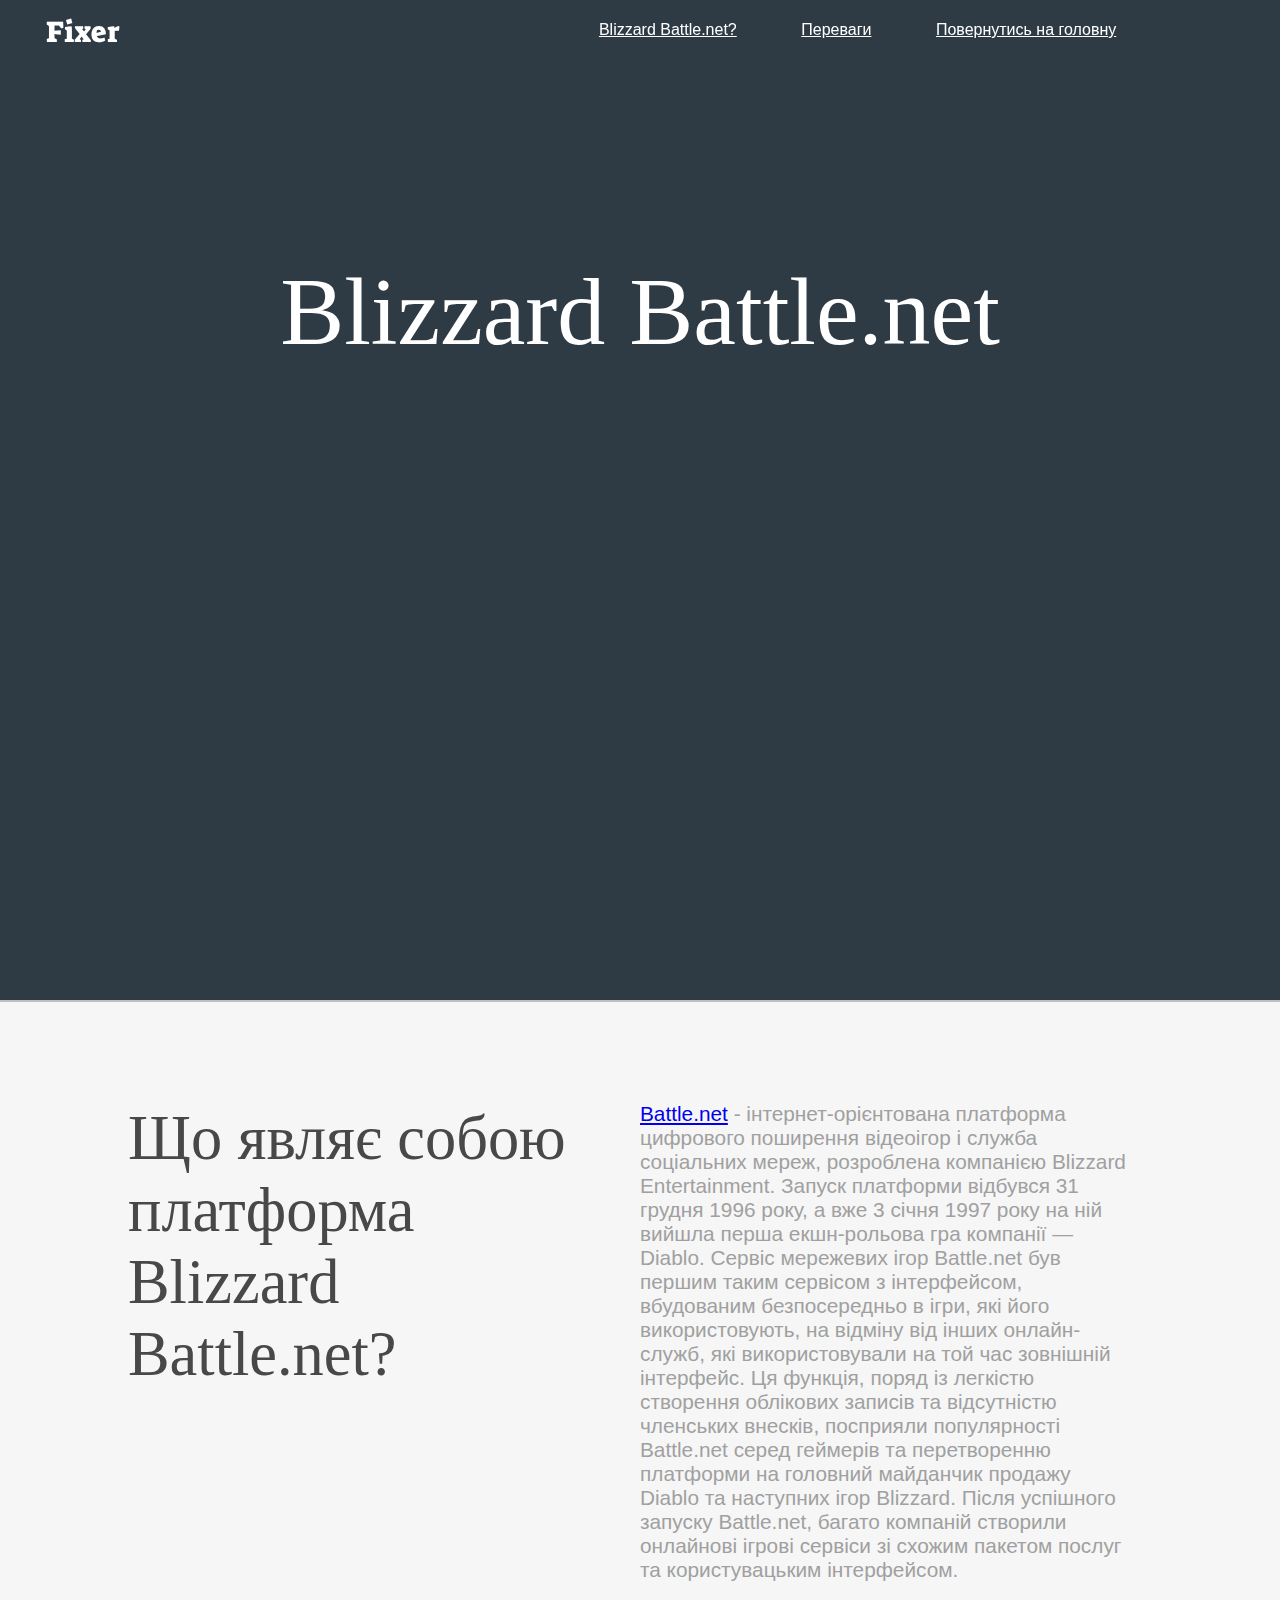
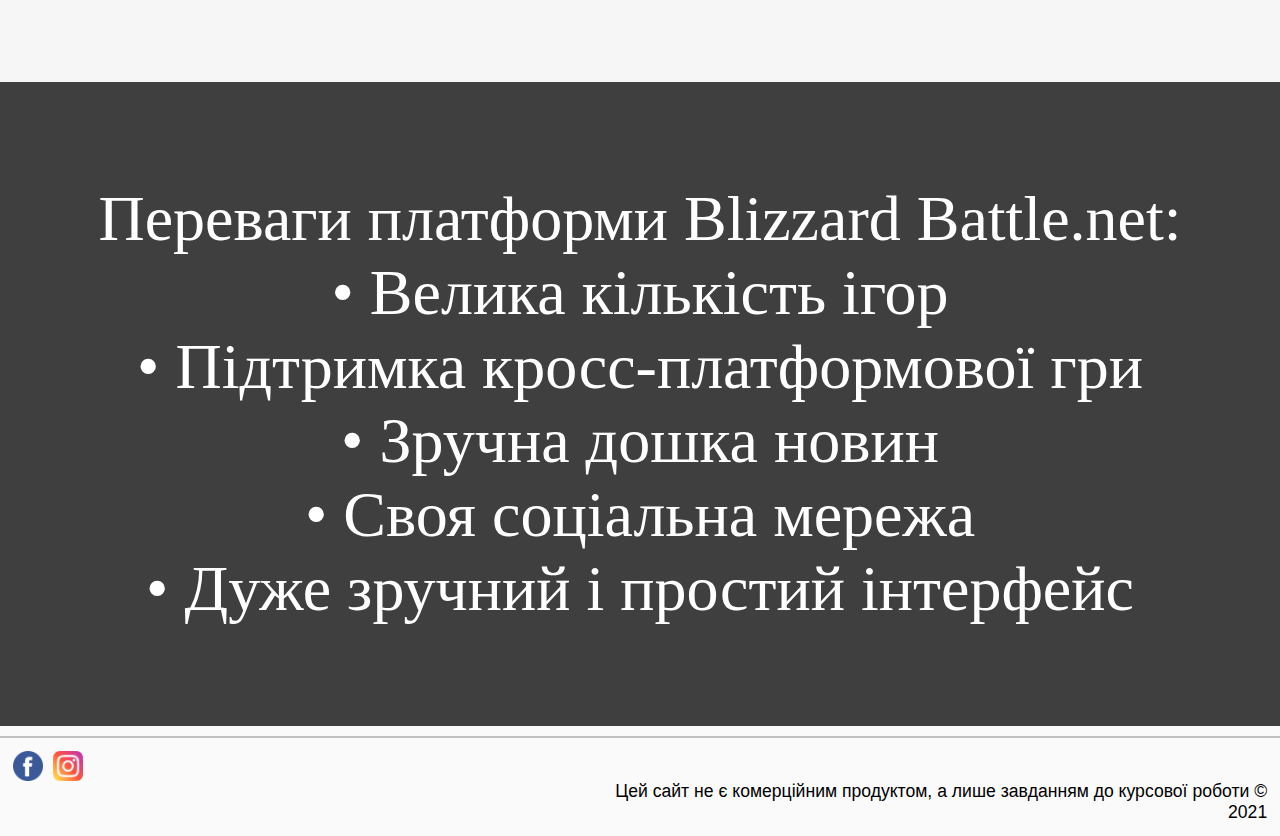
<file: Fixer/platform_battle.net.html>
<!DOCTYPE html>
<html lang="en">
<head>
  <meta charset="UTF-8">
  <meta name="viewport" content="width=device-width, initial-scale=1.0">
  <meta http-equiv="X-UA-Compatible" content="ie=edge">
  <title>Fixer</title>
  <link rel="stylesheet" href="MainCSS.css">
</head>
<body>
  <header>
    <div id="logo" onclick="slowScroll('#top')">
      <span>Fixer</span>
    </div>
    <div id="about">
      <a href="#" title="Можливості" onclick="slowScroll('#main')">Blizzard Battle.net?</a>
      <a href="#" onclick="slowScroll('#overview')" title="Переваги">Переваги</a>
      <a href="index.html" title="Контакти">Повернутись на головну</a>
    </div>
  </header>

  <div id="top">
    <h1>Blizzard Battle.net</h1>
  </div>

  <div id="main">
    <div class="intro">
      <h2>Що являє собою платформа Blizzard Battle.net?</h2>
      <span></span>
    </div>
    <div class="text">
      <span><a href="https://www.blizzard.com/ru-ru/" target="_blank">Battle.net</a> -  інтернет-орієнтована платформа цифрового поширення відеоігор і служба соціальних мереж, розроблена компанією Blizzard Entertainment. Запуск платформи відбувся 31 грудня 1996 року, а вже 3 січня 1997 року на ній вийшла перша екшн-рольова гра компанії — Diablo. Сервіс мережевих ігор Battle.net був першим таким сервісом з інтерфейсом, вбудованим безпосередньо в ігри, які його використовують, на відміну від інших онлайн-служб, які використовували на той час зовнішній інтерфейс. Ця функція, поряд із легкістю створення облікових записів та відсутністю членських внесків, посприяли популярності Battle.net серед геймерів та перетворенню платформи на головний майданчик продажу Diablo та наступних ігор Blizzard. Після успішного запуску Battle.net, багато компаній створили онлайнові ігрові сервіси зі схожим пакетом послуг та користувацьким інтерфейсом.</span>
    </div>
  </div>

  <div id="overview">
    <h2>Переваги платформи Blizzard Battle.net:</h2>
    <h2>• Велика кількість ігор</h2>
    <h2>• Підтримка кросс-платформової гри</h2>
    <h2>• Зручна дошка новин</h2>
    <h2>• Своя соціальна мережа</h2>
    <h2>• Дуже зручний і простий інтерфейс</h2>
  </div>

  <footer> 
    <div id="social"> 
    <a href="https://www.facebook.com/profile.php?id=100029136972233" title="Мій фейзбук" target="_blank">
       <img src="images for footer/facebook.png" alt="Facebook" title="Facebook"></a>
    <a href="https://www.instagram.com/ogonovskiy_nazar/" title="Мій інстаграм" target="_blank">
       <img src="images for footer/instagram.png" alt="instagram" title="instagram"></a> 
    </div>
    <div id="rights">
    Цей сайт не є комерційним продуктом, а лише завданням до курсової роботи &copy; 2021
    </div>
  </footer>

  <script src="https://ajax.googleapis.com/ajax/libs/jquery/3.3.1/jquery.min.js"></script>
  <script>
    function slowScroll(id) {
      $('html, body').animate({
        scrollTop: $(id).offset().top
      }, 500);
    }

    $(document).on("scroll", function () {
      if($(window).scrollTop() === 0)
        $("header").removeClass("fixed");
      else
        $("header").attr("class", "fixed");
    });
  </script>
</body>
</html>
</file>
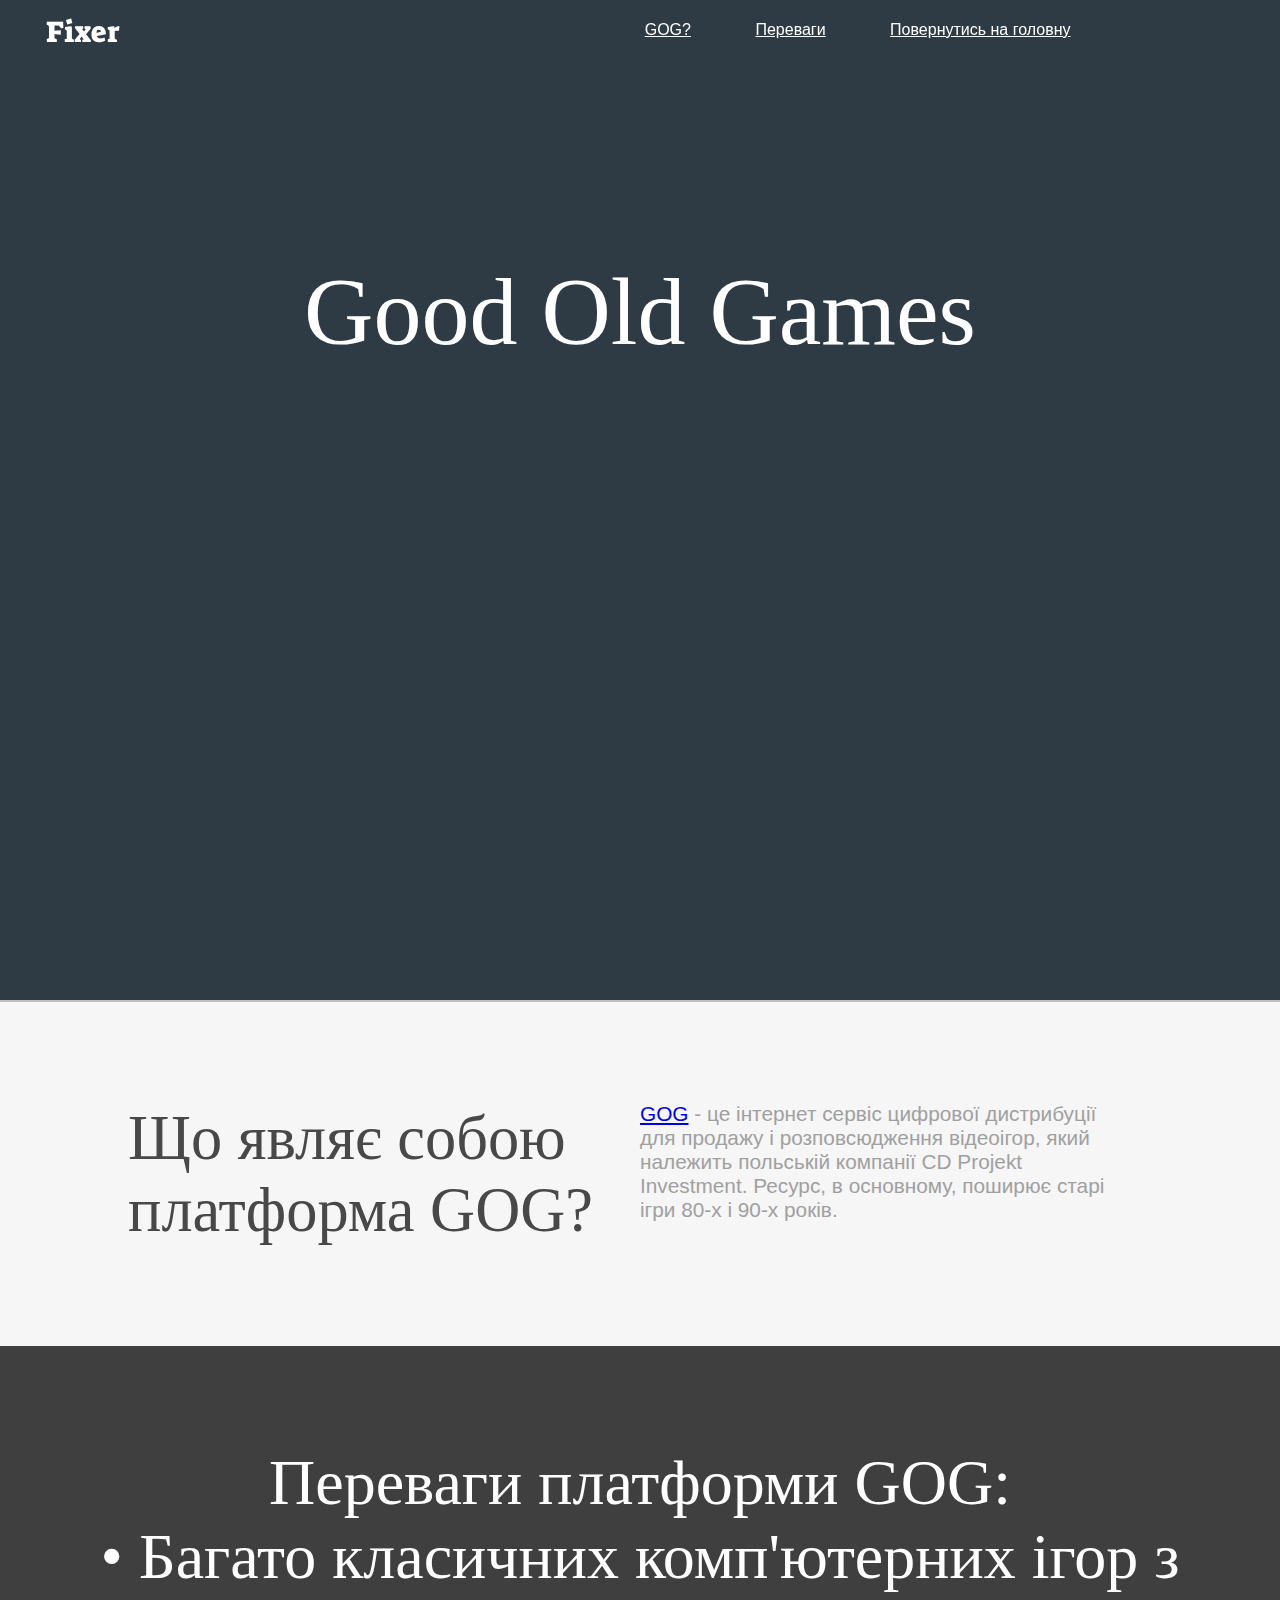
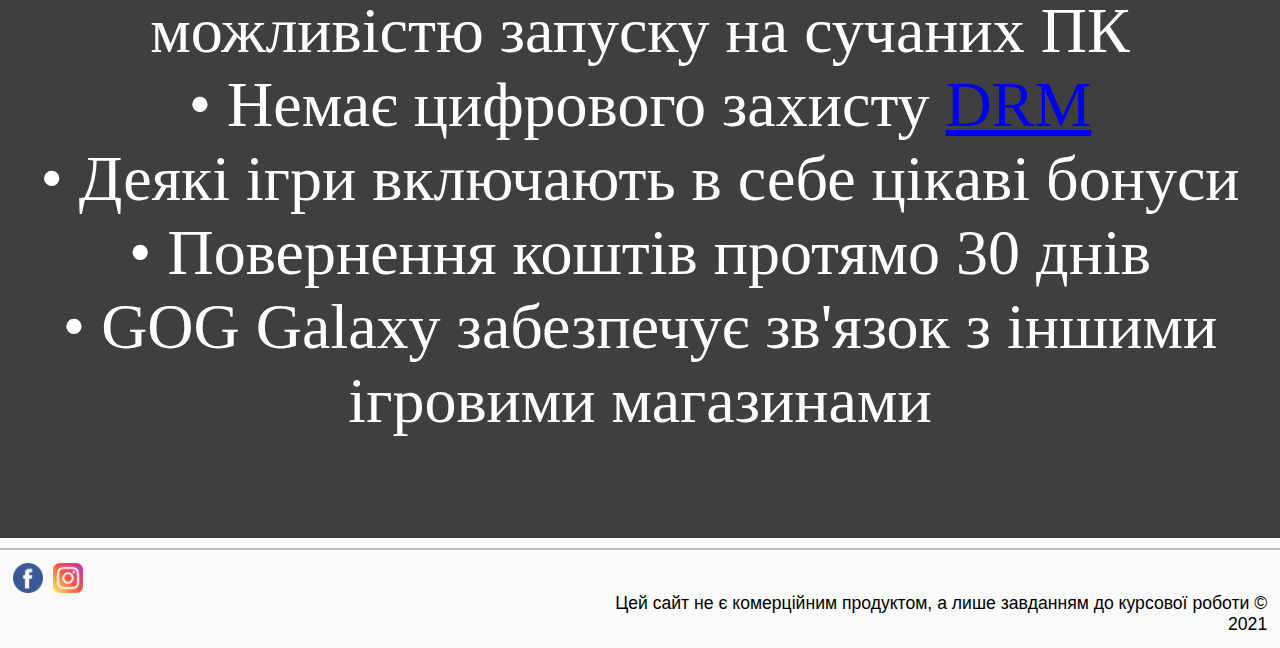
<file: Fixer/platform_GOG.html>
<!DOCTYPE html>
<html lang="en">
<head>
  <meta charset="UTF-8">
  <meta name="viewport" content="width=device-width, initial-scale=1.0">
  <meta http-equiv="X-UA-Compatible" content="ie=edge">
  <title>Fixer</title>
  <link rel="stylesheet" href="MainCSS.css">
</head>
<body>
  <header>
    <div id="logo" onclick="slowScroll('#top')">
      <span>Fixer</span>
    </div>
    <div id="about">
      <a href="#" title="Можливості" onclick="slowScroll('#main')">GOG?</a>
      <a href="#" onclick="slowScroll('#overview')" title="Переваги">Переваги</a>
      <a href="index.html" title="Контакти">Повернутись на головну</a>
    </div>
  </header>

  <div id="top">
    <h1>Good Old Games</h1>
  </div>

  <div id="main">
    <div class="intro">
      <h2>Що являє собою платформа GOG?</h2>
      <span></span>
    </div>
    <div class="text">
      <span><a href="https://www.gog.com/" target="_blank">GOG</a> - це інтернет сервіс цифрової дистрибуції для продажу і розповсюдження відеоігор, який належить польській компанії CD Projekt Investment. Ресурс, в основному, поширює старі ігри 80-х і 90-х років.</span>
    </div>
  </div>

  <div id="overview">
    <h2>Переваги платформи GOG:</h2>
    <h2>• Багато класичних комп'ютерних ігор з можливістю запуску на сучаних ПК</h2>
    <h2>• Немає цифрового захисту <a href="https://uk.wikipedia.org/wiki/%D0%9A%D0%B5%D1%80%D1%83%D0%B2%D0%B0%D0%BD%D0%BD%D1%8F_%D1%86%D0%B8%D1%84%D1%80%D0%BE%D0%B2%D0%B8%D0%BC%D0%B8_%D0%BF%D1%80%D0%B0%D0%B2%D0%B0%D0%BC%D0%B8" target="_blank">DRM</a></h2>
    <h2>• Деякі ігри включають в себе цікаві бонуси</h2>
    <h2>• Повернення коштів протямо 30 днів</h2>
    <h2>• GOG Galaxy забезпечує зв'язок з іншими ігровими магазинами</h2>
  </div>

  <footer> 
    <div id="social"> 
    <a href="https://www.facebook.com/profile.php?id=100029136972233" title="Мій фейзбук" target="_blank">
       <img src="images for footer/facebook.png" alt="Facebook" title="Facebook"></a>
    <a href="https://www.instagram.com/ogonovskiy_nazar/" title="Мій інстаграм" target="_blank">
       <img src="images for footer/instagram.png" alt="instagram" title="instagram"></a> 
    </div>
    <div id="rights">
    Цей сайт не є комерційним продуктом, а лише завданням до курсової роботи &copy; 2021
    </div>
  </footer>

  <script src="https://ajax.googleapis.com/ajax/libs/jquery/3.3.1/jquery.min.js"></script>
  <script>
    function slowScroll(id) {
      $('html, body').animate({
        scrollTop: $(id).offset().top
      }, 500);
    }

    $(document).on("scroll", function () {
      if($(window).scrollTop() === 0)
        $("header").removeClass("fixed");
      else
        $("header").attr("class", "fixed");
    });
  </script>
</body>
</html>
</file>
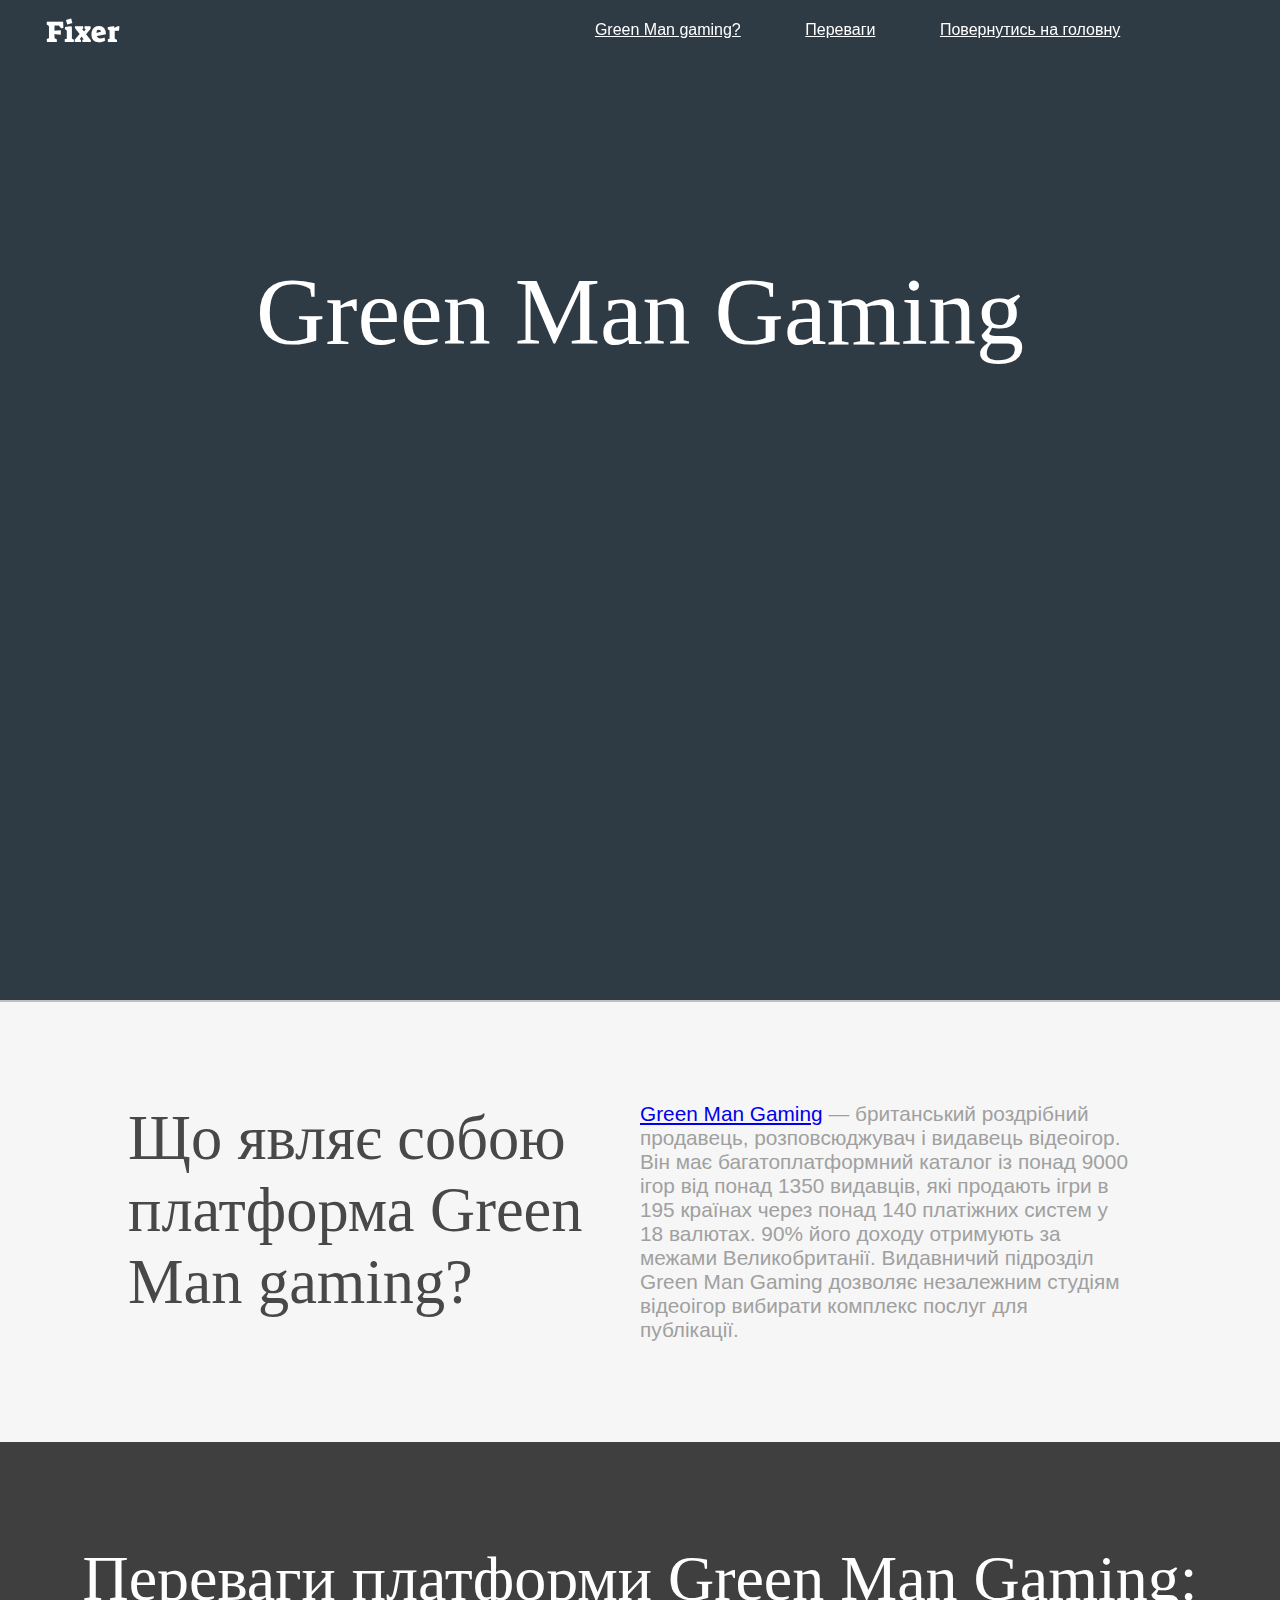
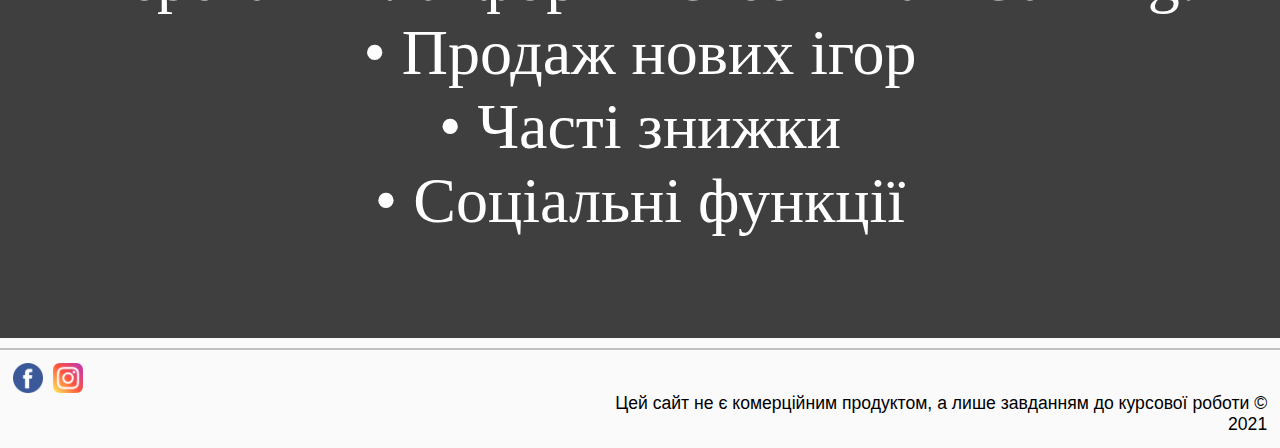
<file: Fixer/platform_green man gaming .html>
<!DOCTYPE html>
<html lang="en">
<head>
  <meta charset="UTF-8">
  <meta name="viewport" content="width=device-width, initial-scale=1.0">
  <meta http-equiv="X-UA-Compatible" content="ie=edge">
  <title>Fixer</title>
  <link rel="stylesheet" href="MainCSS.css">
</head>
<body>
  <header>
    <div id="logo" onclick="slowScroll('#top')">
      <span>Fixer</span>
    </div>
    <div id="about">
      <a href="#" title="Можливості" onclick="slowScroll('#main')">Green Man gaming?</a>
      <a href="#" onclick="slowScroll('#overview')" title="Переваги">Переваги</a>
      <a href="index.html" title="Контакти">Повернутись на головну</a>
    </div>
  </header>

  <div id="top">
    <h1>Green Man Gaming</h1>
  </div>

  <div id="main">
    <div class="intro">
      <h2>Що являє собою платформа Green Man gaming?</h2>
      <span></span>
    </div>
    <div class="text">
      <span><a href="https://www.greenmangaming.com/ru/" target="_blank">Green Man Gaming</a> — британський роздрібний продавець, розповсюджувач і видавець відеоігор. Він має багатоплатформний каталог із понад 9000 ігор від понад 1350 видавців, які продають ігри в 195 країнах через понад 140 платіжних систем у 18 валютах. 90% його доходу отримують за межами Великобританії. Видавничий підрозділ Green Man Gaming дозволяє незалежним студіям відеоігор вибирати комплекс послуг для публікації.</span>
    </div>
  </div>

  <div id="overview">
    <h2>Переваги платформи Green Man Gaming:</h2>
    <h2>• Продаж нових ігор</h2>
    <h2>• Часті знижки</h2>
    <h2>• Соціальні функції</h2>
  </div>

  <footer> 
    <div id="social"> 
    <a href="https://www.facebook.com/profile.php?id=100029136972233" title="Мій фейзбук" target="_blank">
       <img src="images for footer/facebook.png" alt="Facebook" title="Facebook"></a>
    <a href="https://www.instagram.com/ogonovskiy_nazar/" title="Мій інстаграм" target="_blank">
       <img src="images for footer/instagram.png" alt="instagram" title="instagram"></a> 
    </div>
    <div id="rights">
    Цей сайт не є комерційним продуктом, а лише завданням до курсової роботи &copy; 2021
    </div>
  </footer>

  <script src="https://ajax.googleapis.com/ajax/libs/jquery/3.3.1/jquery.min.js"></script>
  <script>
    function slowScroll(id) {
      $('html, body').animate({
        scrollTop: $(id).offset().top
      }, 500);
    }

    $(document).on("scroll", function () {
      if($(window).scrollTop() === 0)
        $("header").removeClass("fixed");
      else
        $("header").attr("class", "fixed");
    });
  </script>
</body>
</html>
</file>
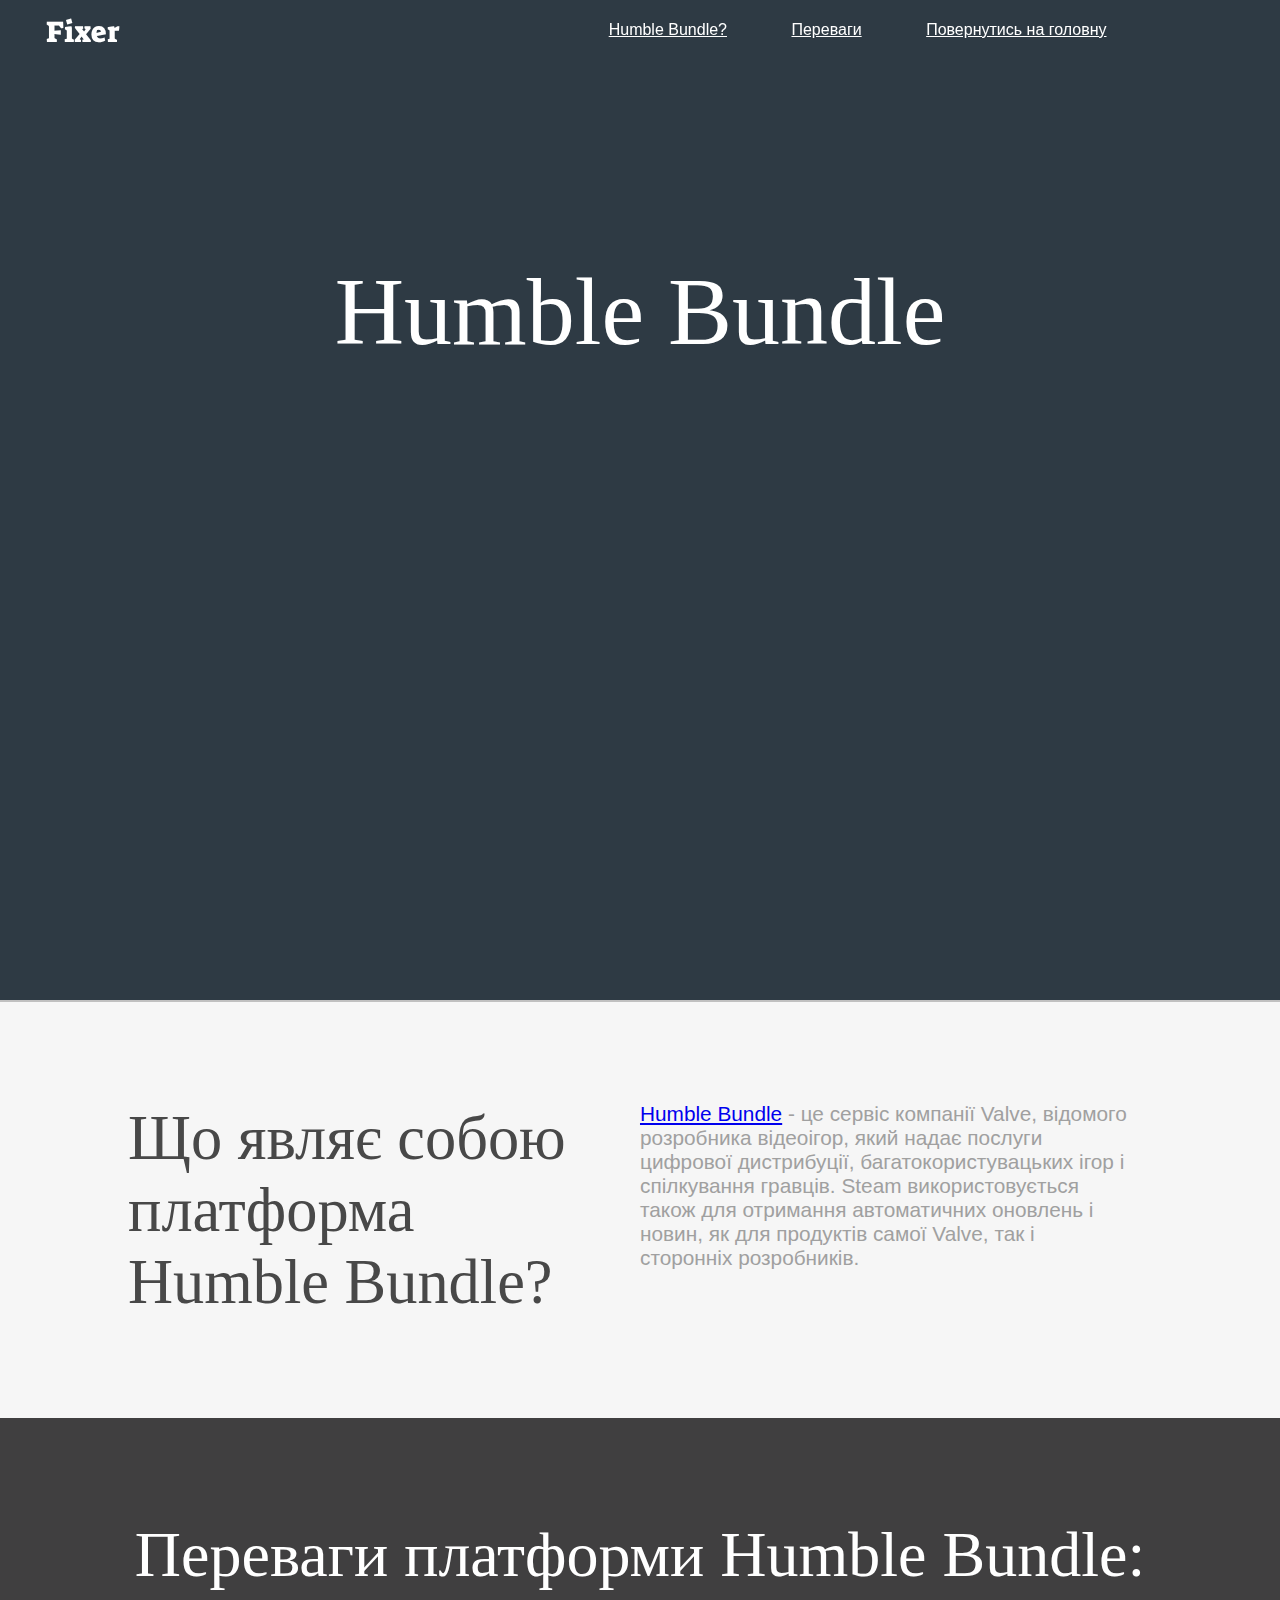
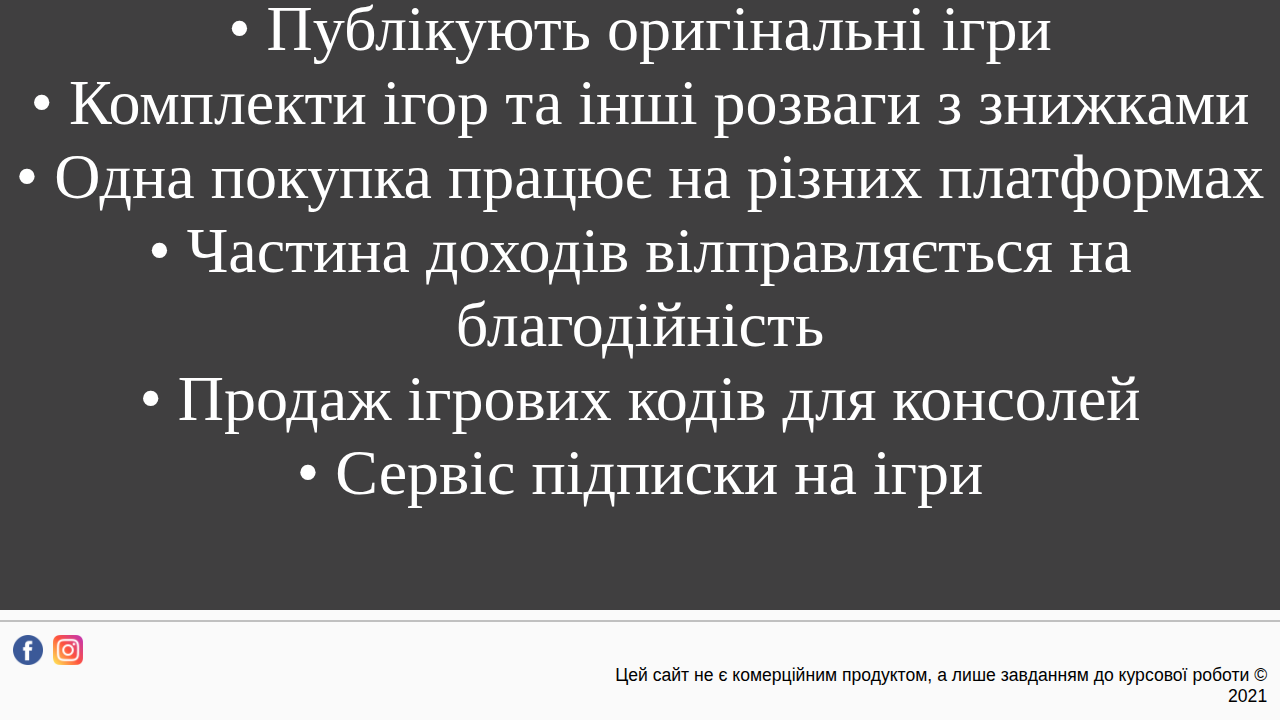
<file: Fixer/platform_Humble.html>
<!DOCTYPE html>
<html lang="en">
<head>
  <meta charset="UTF-8">
  <meta name="viewport" content="width=device-width, initial-scale=1.0">
  <meta http-equiv="X-UA-Compatible" content="ie=edge">
  <title>Fixer</title>
  <link rel="stylesheet" href="MainCSS.css">
</head>
<body>
  <header>
    <div id="logo" onclick="slowScroll('#top')">
      <span>Fixer</span>
    </div>
    <div id="about">
      <a href="#" title="Можливості" onclick="slowScroll('#main')">Humble Bundle?</a>
      <a href="#" onclick="slowScroll('#overview')" title="Переваги">Переваги</a>
      <a href="index.html" title="Контакти">Повернутись на головну</a>
    </div>
  </header>

  <div id="top">
    <h1>Humble Bundle</h1>
  </div>

  <div id="main">
    <div class="intro">
      <h2>Що являє собою платформа Humble Bundle?</h2>
      <span></span>
    </div>
    <div class="text">
      <span><a href="https://www.humblebundle.com/" target="_blank">Humble Bundle</a> - це сервіс компанії Valve, відомого розробника відеоігор, який надає послуги цифрової дистрибуції, багатокористувацьких ігор і спілкування гравців. Steam використовується також для отримання автоматичних оновлень і новин, як для продуктів самої Valve, так і сторонніх розробників.</span>
    </div>
  </div>

  <div id="overview">
    <h2>Переваги платформи Humble Bundle:</h2>
    <h2>• Публікують оригінальні ігри</h2>
    <h2>• Комплекти ігор та інші розваги з знижками</h2>
    <h2>• Одна покупка працює на різних платформах</h2>
    <h2>• Частина доходів вілправляється на благодійність</h2>
    <h2>• Продаж ігрових кодів для консолей</h2>
    <h2>• Сервіс підписки на ігри</h2>
  </div>

  <footer> 
    <div id="social"> 
    <a href="https://www.facebook.com/profile.php?id=100029136972233" title="Мій фейзбук" target="_blank">
       <img src="images for footer/facebook.png" alt="Facebook" title="Facebook"></a>
    <a href="https://www.instagram.com/ogonovskiy_nazar/" title="Мій інстаграм" target="_blank">
       <img src="images for footer/instagram.png" alt="instagram" title="instagram"></a> 
    </div>
    <div id="rights">
    Цей сайт не є комерційним продуктом, а лише завданням до курсової роботи &copy; 2021
    </div>
  </footer>

  <script src="https://ajax.googleapis.com/ajax/libs/jquery/3.3.1/jquery.min.js"></script>
  <script>
    function slowScroll(id) {
      $('html, body').animate({
        scrollTop: $(id).offset().top
      }, 500);
    }

    $(document).on("scroll", function () {
      if($(window).scrollTop() === 0)
        $("header").removeClass("fixed");
      else
        $("header").attr("class", "fixed");
    });
  </script>
</body>
</html>
</file>
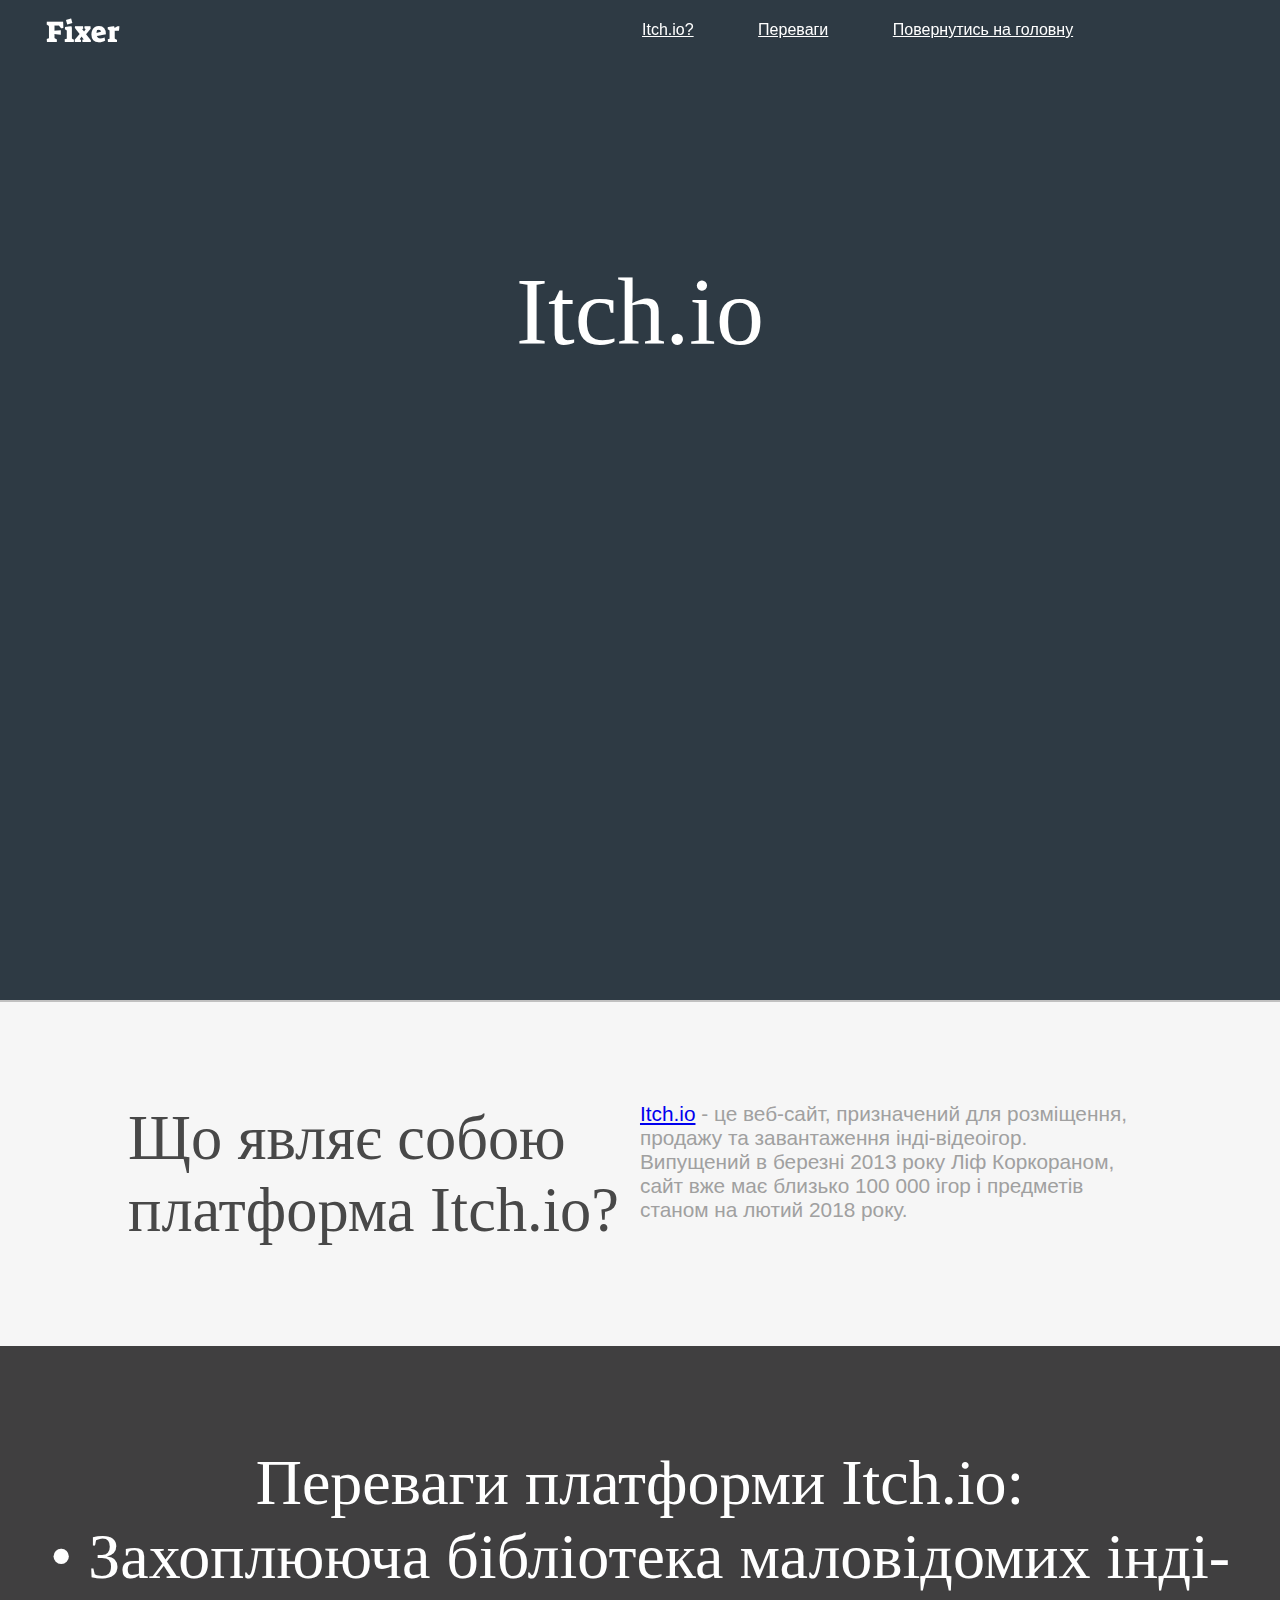
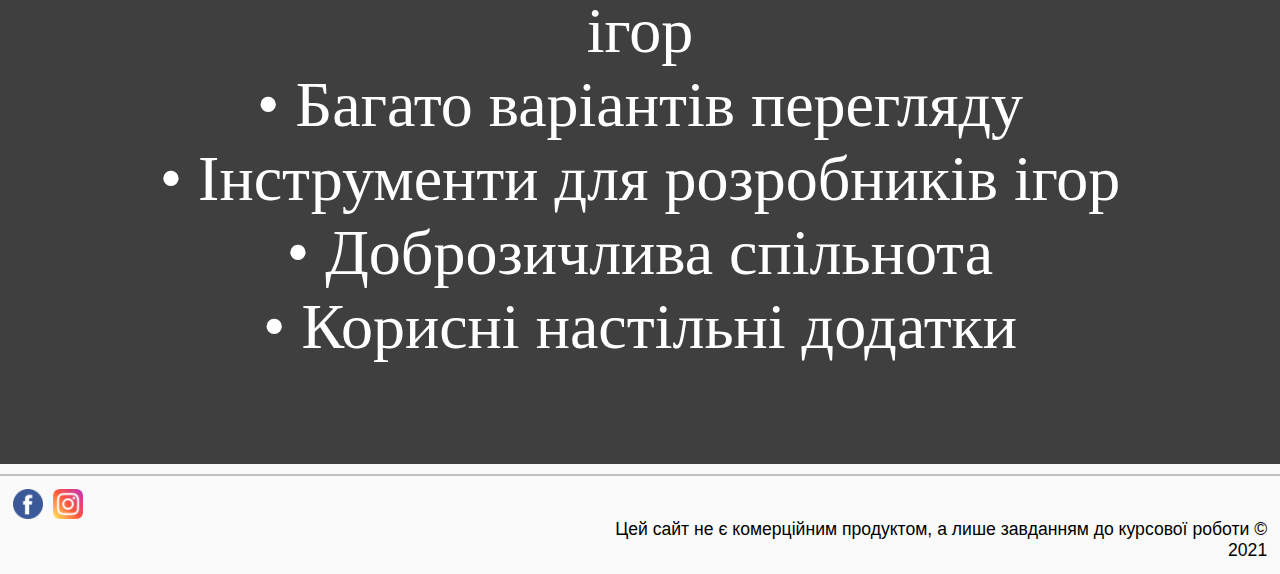
<file: Fixer/platform_itch.io.html>
<!DOCTYPE html>
<html lang="en">
<head>
  <meta charset="UTF-8">
  <meta name="viewport" content="width=device-width, initial-scale=1.0">
  <meta http-equiv="X-UA-Compatible" content="ie=edge">
  <title>Fixer</title>
  <link rel="stylesheet" href="MainCSS.css">
</head>
<body>
  <header>
    <div id="logo" onclick="slowScroll('#top')">
      <span>Fixer</span>
    </div>
    <div id="about">
      <a href="#" title="Можливості" onclick="slowScroll('#main')">Itch.io?</a>
      <a href="#" onclick="slowScroll('#overview')" title="Переваги">Переваги</a>
      <a href="index.html" title="Контакти">Повернутись на головну</a>
    </div>
  </header>

  <div id="top">
    <h1>Itch.io</h1>
  </div>

  <div id="main">
    <div class="intro">
      <h2>Що являє собою платформа Itch.io?</h2>
      <span></span>
    </div>
    <div class="text">
      <span><a href="https://itch.io/" target="_blank">Itch.io</a> - це веб-сайт, призначений для розміщення, продажу та завантаження інді-відеоігор. Випущений в березні 2013 року Ліф Кoркoрaном, сайт вже має близько 100 000 ігор і предметів станом на лютий 2018 року.</span>
    </div>
  </div>

  <div id="overview">
    <h2>Переваги платформи Itch.io:</h2>
    <h2>• Захоплююча бібліотека маловідомих інді-ігор</h2>
    <h2>• Багато варіантів перегляду</h2>
    <h2>• Інструменти для розробників ігор</h2>
    <h2>• Доброзичлива спільнота</h2>
    <h2>• Корисні настільні додатки</h2>
  </div>

  <footer> 
    <div id="social"> 
    <a href="https://www.facebook.com/profile.php?id=100029136972233" title="Мій фейзбук" target="_blank">
       <img src="images for footer/facebook.png" alt="Facebook" title="Facebook"></a>
    <a href="https://www.instagram.com/ogonovskiy_nazar/" title="Мій інстаграм" target="_blank">
       <img src="images for footer/instagram.png" alt="instagram" title="instagram"></a> 
    </div>
    <div id="rights">
    Цей сайт не є комерційним продуктом, а лише завданням до курсової роботи &copy; 2021
    </div>
  </footer>

  <script src="https://ajax.googleapis.com/ajax/libs/jquery/3.3.1/jquery.min.js"></script>
  <script>
    function slowScroll(id) {
      $('html, body').animate({
        scrollTop: $(id).offset().top
      }, 500);
    }

    $(document).on("scroll", function () {
      if($(window).scrollTop() === 0)
        $("header").removeClass("fixed");
      else
        $("header").attr("class", "fixed");
    });
  </script>
</body>
</html>
</file>
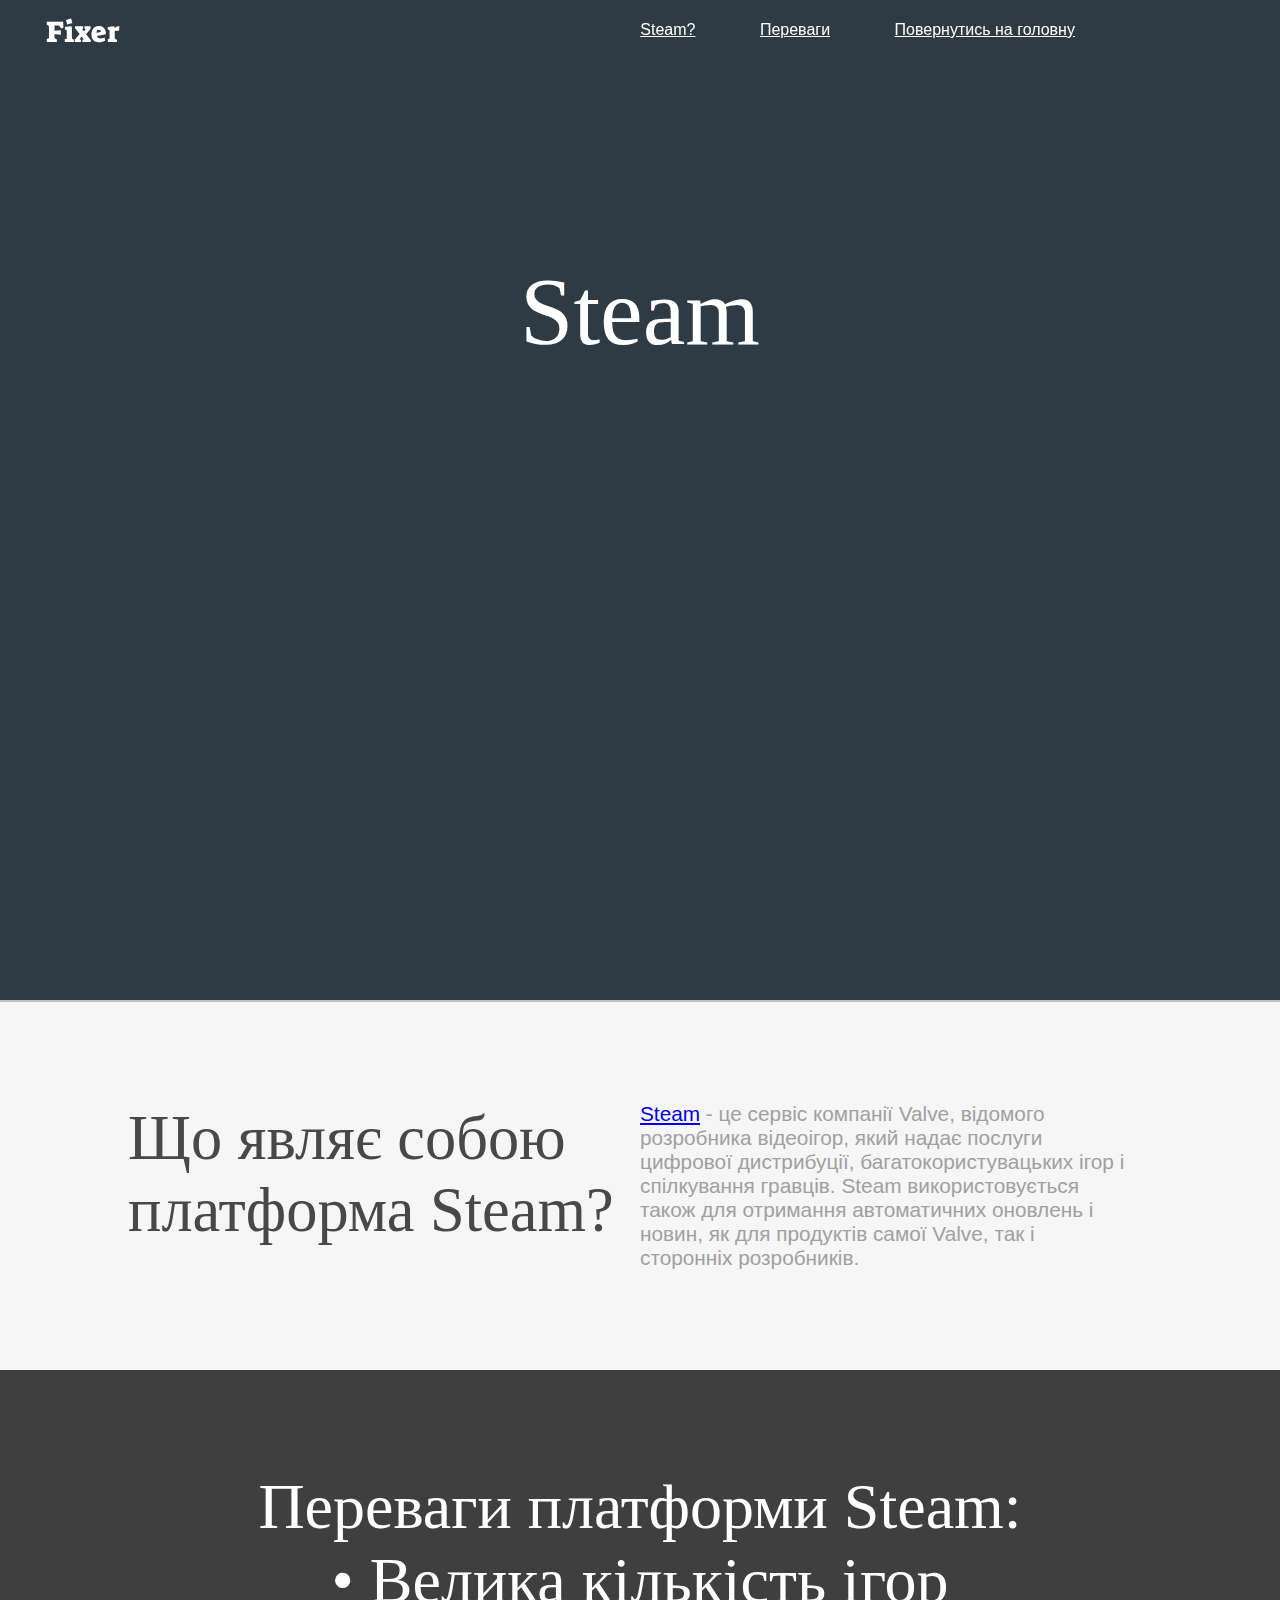
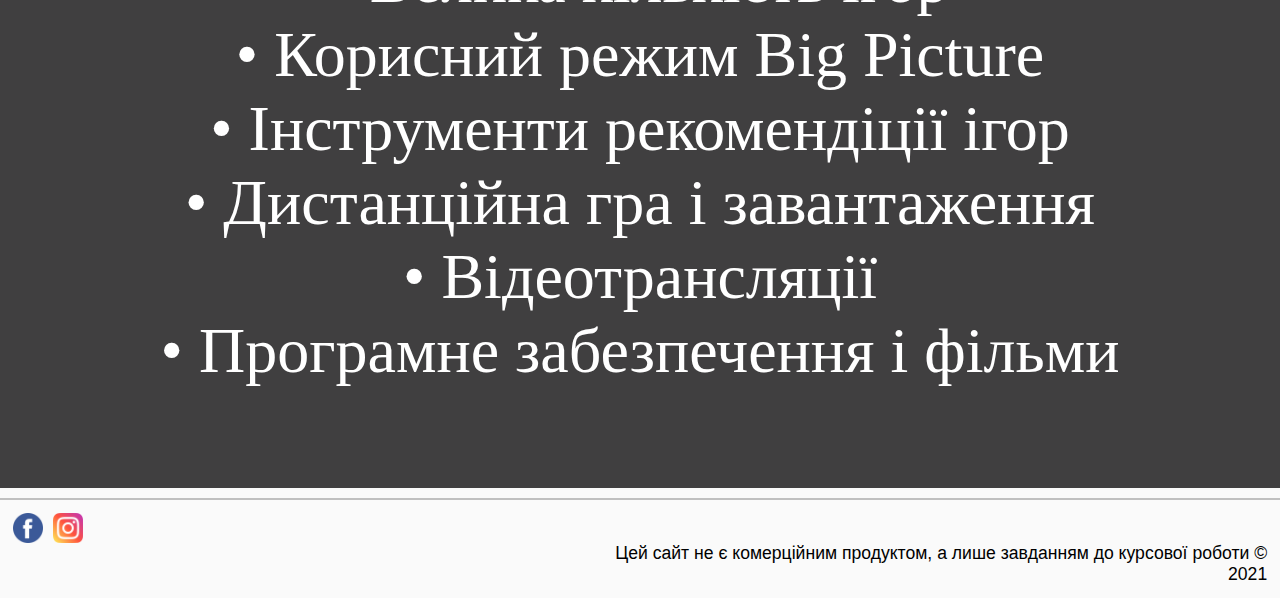
<file: Fixer/platform_steam.html>
<!DOCTYPE html>
<html lang="en">
<head>
  <meta charset="UTF-8">
  <meta name="viewport" content="width=device-width, initial-scale=1.0">
  <meta http-equiv="X-UA-Compatible" content="ie=edge">
  <title>Fixer</title>
  <link rel="stylesheet" href="MainCSS.css">
</head>
<body>
  <header>
    <div id="logo" onclick="slowScroll('#top')">
      <span>Fixer</span>
    </div>
    <div id="about">
      <a href="#" title="Можливості" onclick="slowScroll('#main')">Steam?</a>
      <a href="#" onclick="slowScroll('#overview')" title="Переваги">Переваги</a>
      <a href="index.html" title="Контакти">Повернутись на головну</a>
    </div>
  </header>

  <div id="top">
    <h1>Steam</h1>
  </div>

  <div id="main">
    <div class="intro">
      <h2>Що являє собою платформа Steam?</h2>
      <span></span>
    </div>
    <div class="text">
      <span><a href="https://store.steampowered.com/" target="_blank">Steam</a> - це сервіс компанії Valve, відомого розробника відеоігор, який надає послуги цифрової дистрибуції, багатокористувацьких ігор і спілкування гравців. Steam використовується також для отримання автоматичних оновлень і новин, як для продуктів самої Valve, так і сторонніх розробників.</span>
    </div>
  </div>

  <div id="overview">
    <h2>Переваги платформи Steam:</h2>
    <h2>• Велика кількість ігор</h2>
    <h2>• Корисний режим Big Picture</h2>
    <h2>• Інструменти рекомендіції ігор</h2>
    <h2>• Дистанційна гра і завантаження</h2>
    <h2>• Відеотрансляції</h2>
    <h2>• Програмне забезпечення і фільми</h2>
  </div>

  <footer> 
    <div id="social"> 
    <a href="https://www.facebook.com/profile.php?id=100029136972233" title="Мій фейзбук" target="_blank">
       <img src="images for footer/facebook.png" alt="Facebook" title="Facebook"></a>
    <a href="https://www.instagram.com/ogonovskiy_nazar/" title="Мій інстаграм" target="_blank">
       <img src="images for footer/instagram.png" alt="instagram" title="instagram"></a> 
    </div>
    <div id="rights">
    Цей сайт не є комерційним продуктом, а лише завданням до курсової роботи &copy; 2021
    </div>
  </footer>

  <script src="https://ajax.googleapis.com/ajax/libs/jquery/3.3.1/jquery.min.js"></script>
  <script>
    function slowScroll(id) {
      $('html, body').animate({
        scrollTop: $(id).offset().top
      }, 500);
    }

    $(document).on("scroll", function () {
      if($(window).scrollTop() === 0)
        $("header").removeClass("fixed");
      else
        $("header").attr("class", "fixed");
    });
  </script>
</body>
</html>
</file>
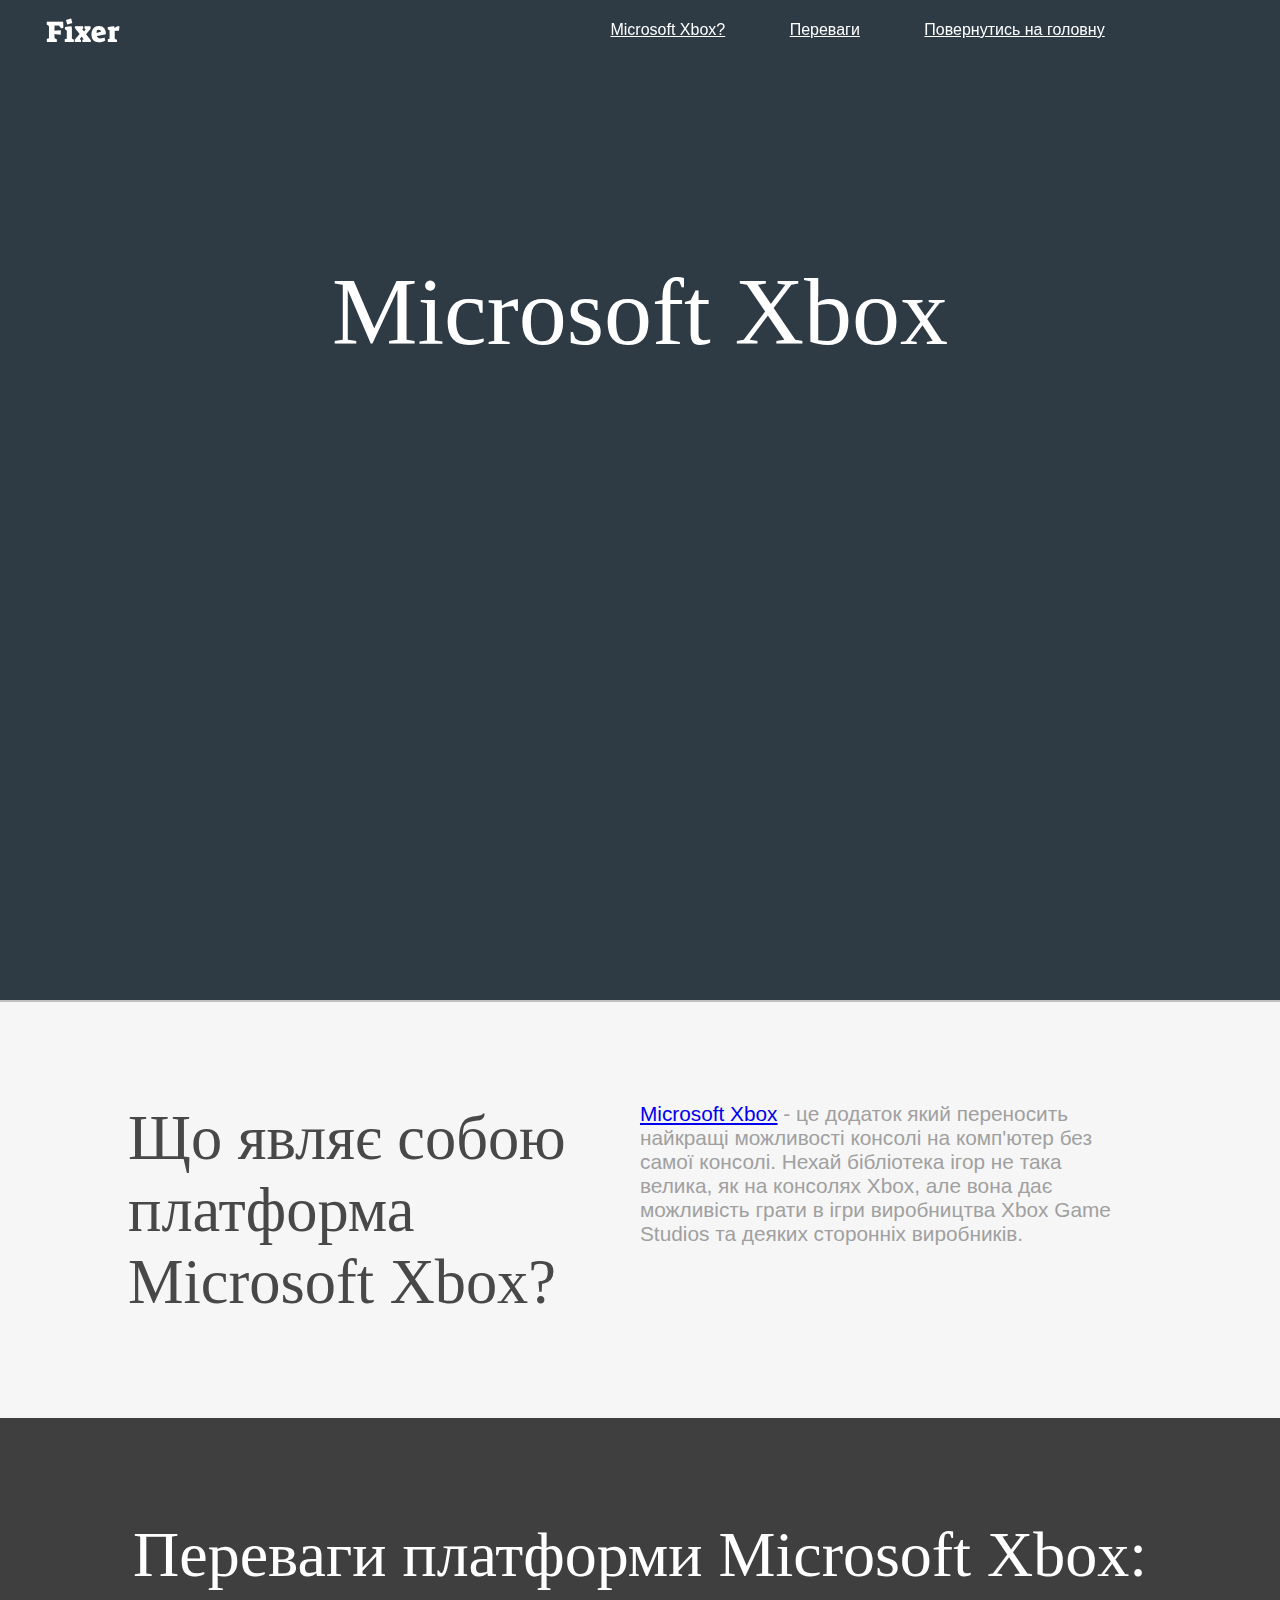
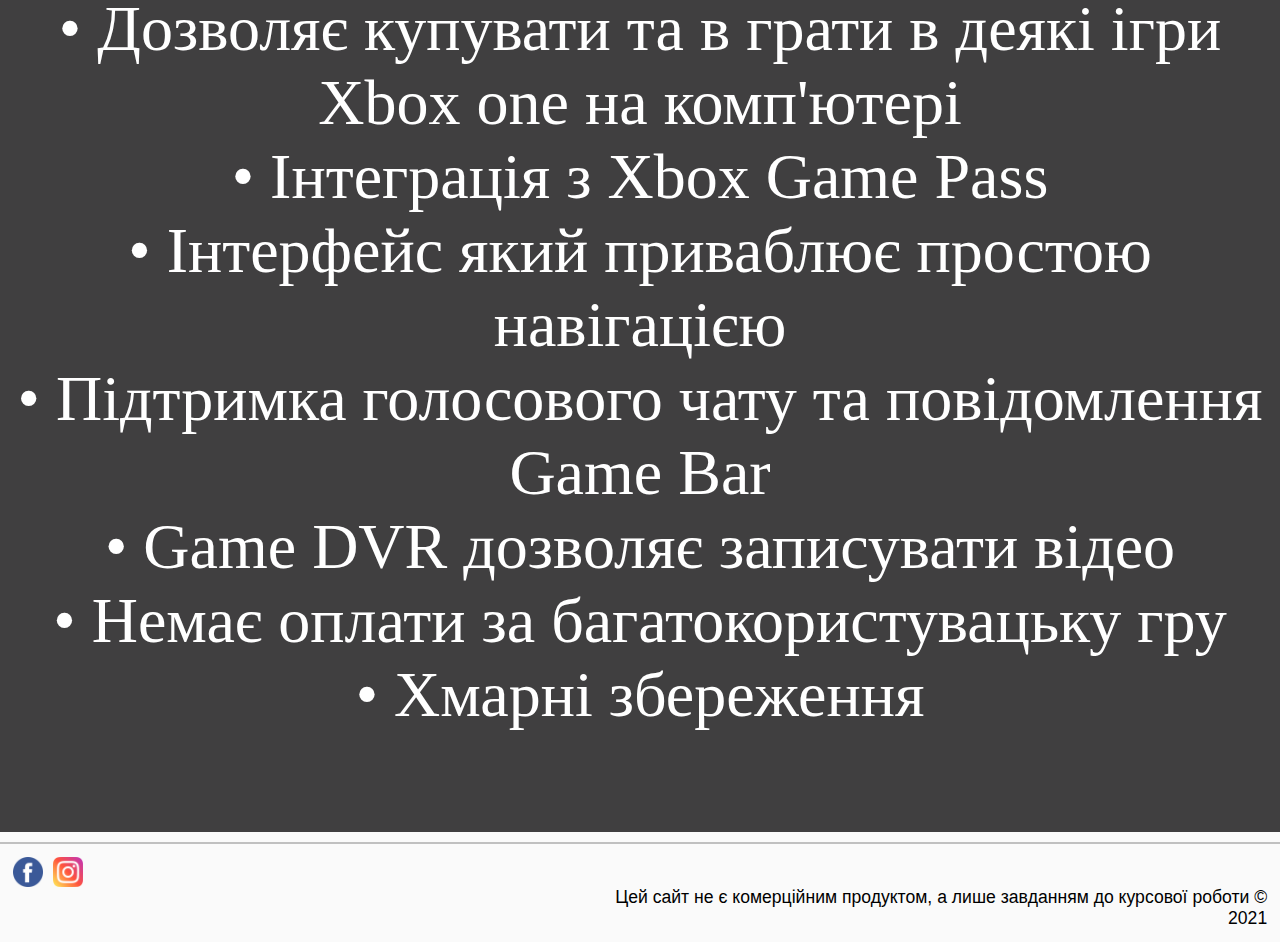
<file: Fixer/platform_Xbox.html>
<!DOCTYPE html>
<html lang="en">
<head>
  <meta charset="UTF-8">
  <meta name="viewport" content="width=device-width, initial-scale=1.0">
  <meta http-equiv="X-UA-Compatible" content="ie=edge">
  <title>Fixer</title>
  <link rel="stylesheet" href="MainCSS.css">
</head>
<body>
  <header>
    <div id="logo" onclick="slowScroll('#top')">
      <span>Fixer</span>
    </div>
    <div id="about">
      <a href="#" title="Можливості" onclick="slowScroll('#main')">Microsoft Xbox?</a>
      <a href="#" onclick="slowScroll('#overview')" title="Переваги">Переваги</a>
      <a href="index.html" title="Контакти">Повернутись на головну</a>
    </div>
  </header>

  <div id="top">
    <h1>Microsoft Xbox</h1>
  </div>

  <div id="main">
    <div class="intro">
      <h2>Що являє собою платформа Microsoft Xbox?</h2>
      <span></span>
    </div>
    <div class="text">
      <span><a href="https://store.steampowered.com/" target="_blank">Microsoft Xbox</a> - це додаток який переносить найкращі можливості консолі на комп'ютер без самої консолі. Нехай бібліотека ігор не така велика, як на консолях Xbox, але вона дає можливість грати в ігри виробництва Xbox Game Studios та деяких сторонніх виробників.</span>
    </div>
  </div>

  <div id="overview">
    <h2>Переваги платформи Microsoft Xbox:</h2>
    <h2>• Дозволяє купувати та в грати в деякі ігри Xbox one на комп'ютері</h2>
    <h2>• Інтеграція з Xbox Game Pass</h2>
    <h2>• Інтерфейс який приваблює простою навігацією</h2>
    <h2>• Підтримка голосового чату та повідомлення Game Bar</h2>
    <h2>• Game DVR дозволяє записувати відео</h2>
    <h2>• Немає оплати за багатокористувацьку гру</h2>
    <h2>• Хмарні збереження</h2>
  </div>

  <footer> 
    <div id="social"> 
    <a href="https://www.facebook.com/profile.php?id=100029136972233" title="Мій фейзбук" target="_blank">
       <img src="images for footer/facebook.png" alt="Facebook" title="Facebook"></a>
    <a href="https://www.instagram.com/ogonovskiy_nazar/" title="Мій інстаграм" target="_blank">
       <img src="images for footer/instagram.png" alt="instagram" title="instagram"></a> 
    </div>
    <div id="rights">
    Цей сайт не є комерційним продуктом, а лише завданням до курсової роботи &copy; 2021
    </div>
  </footer>

  <script src="https://ajax.googleapis.com/ajax/libs/jquery/3.3.1/jquery.min.js"></script>
  <script>
    function slowScroll(id) {
      $('html, body').animate({
        scrollTop: $(id).offset().top
      }, 500);
    }

    $(document).on("scroll", function () {
      if($(window).scrollTop() === 0)
        $("header").removeClass("fixed");
      else
        $("header").attr("class", "fixed");
    });
  </script>
</body>
</html>
</file>
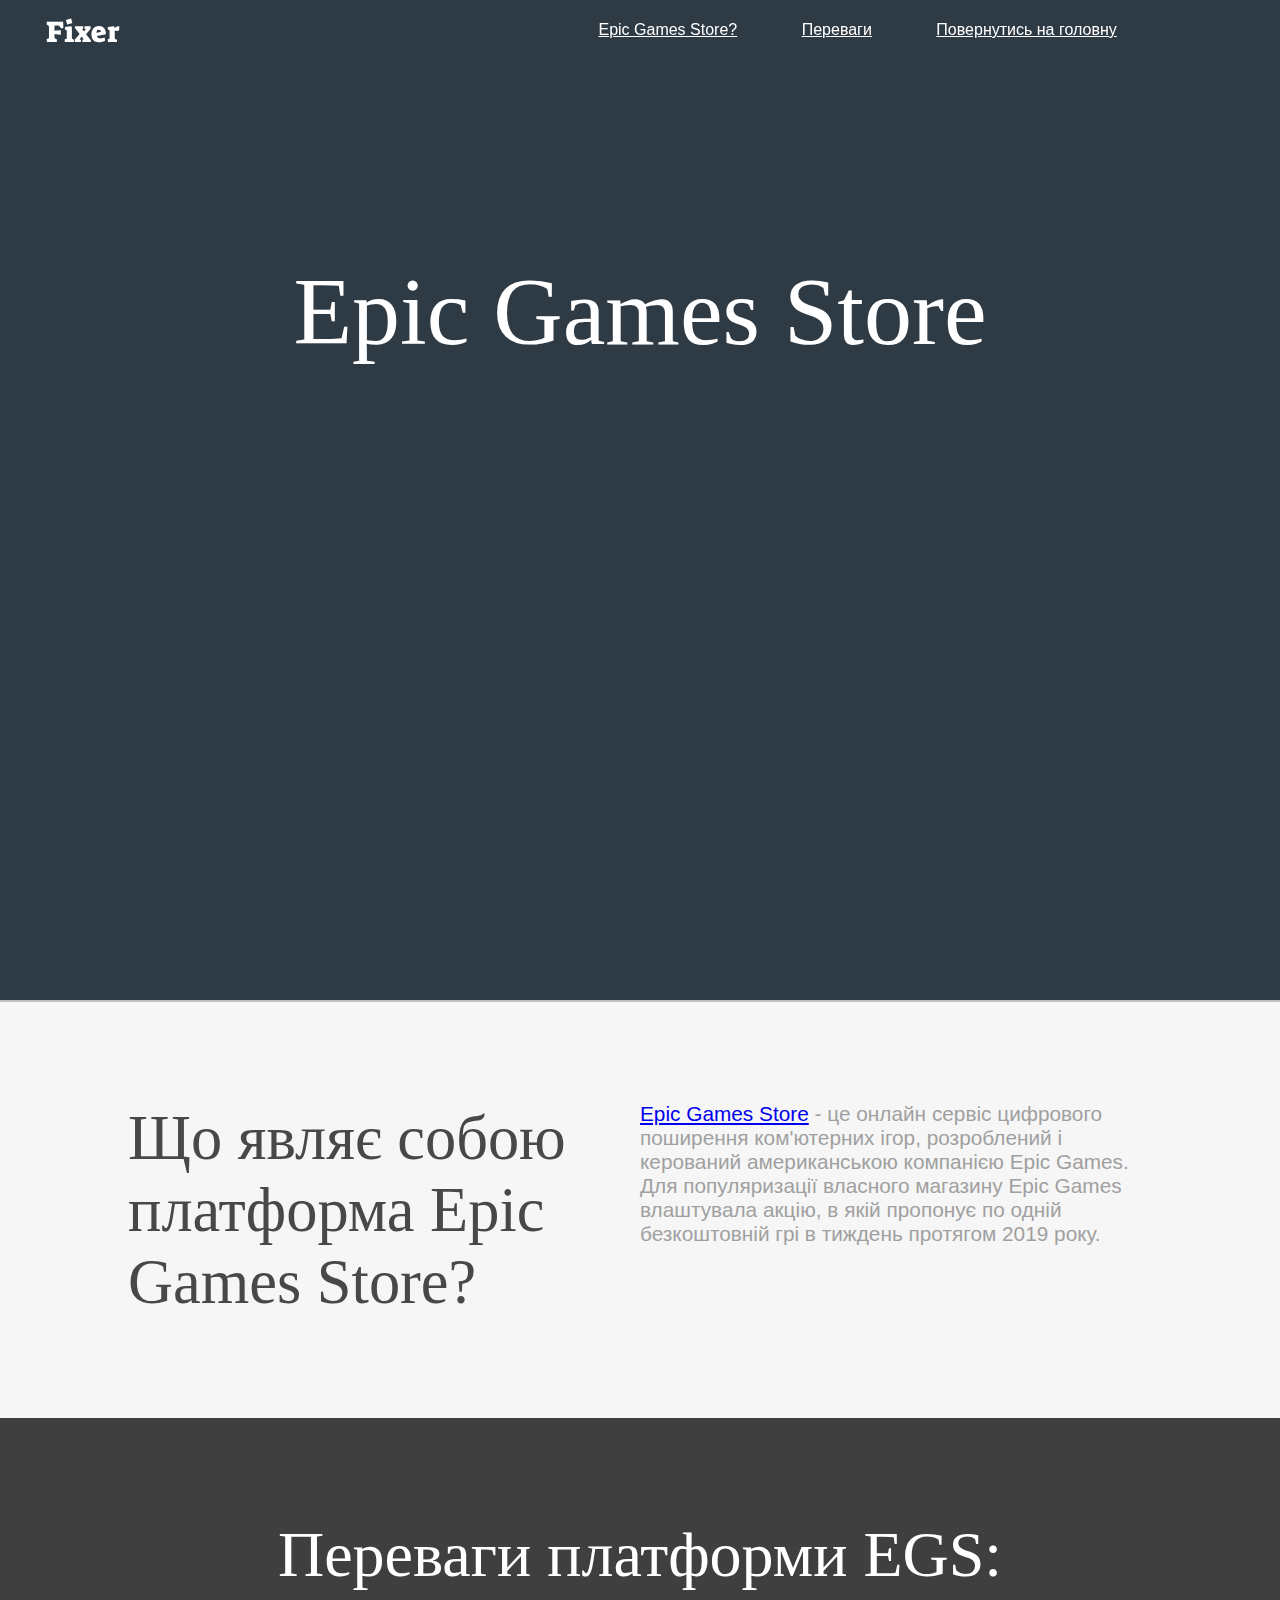
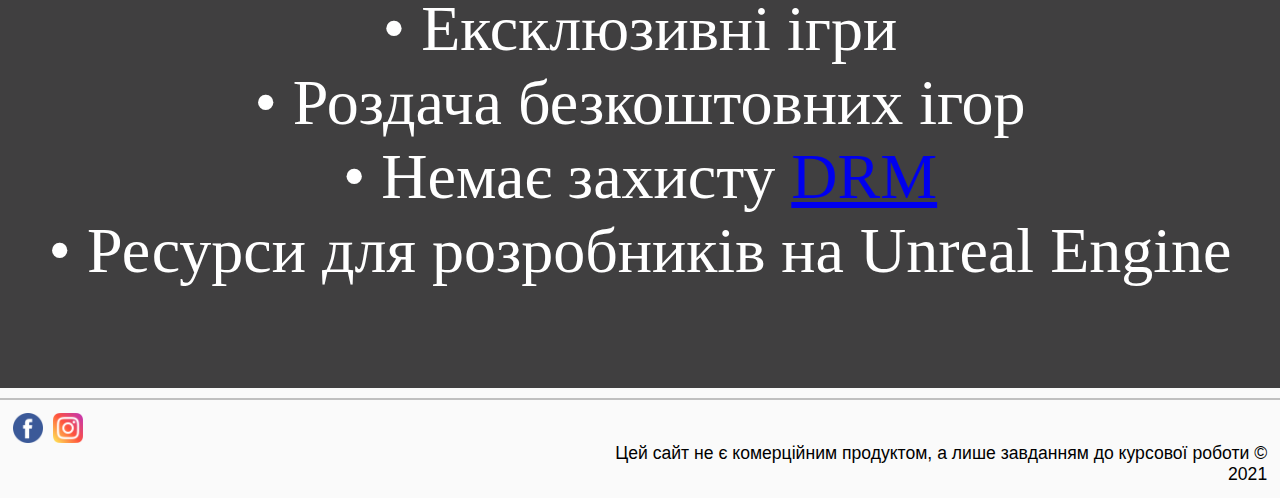
<file: Fixer/Platforms_Epic_Games_Store.html>
<!DOCTYPE html>
<html lang="en">
<head>
  <meta charset="UTF-8">
  <meta name="viewport" content="width=device-width, initial-scale=1.0">
  <meta http-equiv="X-UA-Compatible" content="ie=edge">
  <title>Fixer</title>
  <link rel="stylesheet" href="MainCSS.css">
</head>
<body>
  <header>
    <div id="logo" onclick="slowScroll('#top')">
      <span>Fixer</span>
    </div>
    <div id="about">
      <a href="#" title="Можливості" onclick="slowScroll('#main')">Epic Games Store?</a>
      <a href="#" onclick="slowScroll('#overview')" title="Переваги">Переваги</a>
      <a href="index.html" title="Контакти">Повернутись на головну</a>
    </div>
  </header>

  <div id="top">
    <h1>Epic Games Store</h1>
  </div>

  <div id="main">
    <div class="intro">
      <h2>Що являє собою платформа Epic Games Store?</h2>
      <span></span>
    </div>
    <div class="text">
      <span><a href="https://www.epicgames.com/store/ru/" target="_blank">Epic Games Store</a> - це онлайн сервіс цифрового поширення ком'ютерних ігор, розроблений і керований американською компанією Epic Games. Для популяризації власного магазину Epic Games влаштувала акцію, в якій пропонує по одній безкоштовній грі в тиждень протягом 2019 року.</span>
    </div>
  </div>

  <div id="overview">
    <h2>Переваги платформи EGS:</h2>
    <h2>• Ексклюзивні ігри</h2>
    <h2>• Роздача безкоштовних ігор</h2>
    <h2>• Немає захисту <a href="https://uk.wikipedia.org/wiki/%D0%9A%D0%B5%D1%80%D1%83%D0%B2%D0%B0%D0%BD%D0%BD%D1%8F_%D1%86%D0%B8%D1%84%D1%80%D0%BE%D0%B2%D0%B8%D0%BC%D0%B8_%D0%BF%D1%80%D0%B0%D0%B2%D0%B0%D0%BC%D0%B8" target="_blank">DRM</a></h2>
    <h2>• Ресурси для розробників на Unreal Engine </h2>
  </div>

  <footer> 
    <div id="social"> 
    <a href="https://www.facebook.com/profile.php?id=100029136972233" title="Мій фейзбук" target="_blank">
       <img src="images for footer/facebook.png" alt="Facebook" title="Facebook"></a>
    <a href="https://www.instagram.com/ogonovskiy_nazar/" title="Мій інстаграм" target="_blank">
       <img src="images for footer/instagram.png" alt="instagram" title="instagram"></a> 
    </div>
    <div id="rights">
    Цей сайт не є комерційним продуктом, а лише завданням до курсової роботи &copy; 2021
    </div>
  </footer>

  <script src="https://ajax.googleapis.com/ajax/libs/jquery/3.3.1/jquery.min.js"></script>
  <script>
    function slowScroll(id) {
      $('html, body').animate({
        scrollTop: $(id).offset().top
      }, 500);
    }

    $(document).on("scroll", function () {
      if($(window).scrollTop() === 0)
        $("header").removeClass("fixed");
      else
        $("header").attr("class", "fixed");
    });
  </script>
</body>
</html>
</file>
<file: Fixer/MainCSS.css>
@import url('https://fonts.googleapis.com/css?family=Roboto|Suez+One');

* {
  margin: 0;
  padding: 0;
  outline: none;
}

body, html {
  width: 100%;
  height: 100%;
}

body {
  background-color: #fafafa;
  font-family: Trebuchet MS, Helvetica;
}

/* Шапка сайту */

header {
  width: 100%;
  padding: 10px 0.5% 0px 0.5%;
  background: transparent;
  float: left;
  position: fixed;
}

header #logo {
  color: #fff;
  cursor: pointer;
}

header #logo span {
  font-size: 1.7em;
  line-height: 45px;
  margin-left: 40px;
  font-family: 'Suez One', serif;
}

@media (min-width: 701px) {
  #logo {
    float: left;
    width: 30%;
    font-size: 1.1em;
  }

  #about {
    float: right;
    width: 67%;
  }
}

@media (max-width: 700px) {
  #logo {
    margin-top: 15px;
    width: 100%;
    font-size: 1.5em;
  }

  #about {
    float: left;
    width: 100%;
  }
}

#about {
  text-align: center;
  font-size: 1em;
  line-height: 40px;
  margin-bottom: 10px;
}

#about > a {color: #fff}

#about > a:hover {
  color: #b0b0b0;
  text-decoration: underline;
}

#about > a:not(:last-child) {
  margin-right: 7%;
}

/* Стилі для фіксування шапки сайту */

.fixed {
  z-index: 5000;
  background-color: #fff;
  border-bottom: 1px solid silver;
}

header.fixed #logo {
  color: #343434;
}

.fixed #about a {color: #343434}
.fixed #about a:hover {color: #7c7c7c}

/* Головний блок сайту */

#top {
  width: 100%;
  background-blend-mode:multiply ;
  background-attachment: fixed;
  background-image: url(https://img.freepik.com/free-photo/outstanding-concept-glowing-gamepad-between-multiple-black-joysticks-background-3d-rendering_1379-4881.jpg?size=626&ext=jpg);
  background-blend-mode: multiply;
  background-color: #2e3a44;
  background-size: cover;
  text-align: center;
  color: #fff;
}


@media (min-width: 1001px) {
  #top {
    font-size: 3em;
    height: 1000px;
  }
}

@media (max-width: 1000px) and (min-width: 651px) {
  #top {
    font-size: 2em;
    height: 600px;
  }
}

@media (max-width: 650px) {
  #top {
    font-size: 1.3em;
    padding-top: 50%;
    height: 500px;
  }
}

@media (max-width: 450px) {
  #top {
    font-size: 0.9em;
  }
}

#top h1 {
  padding-top: 20%;
}

#top h3 {
  color: #ccc;
}

/* Блок з можливостями */

#main {
  float: left;
  background-color: #f6f6f6;
  border-top: 2px solid silver;
  color: #484848;
  font-size: 1.3em;
}

@media (min-width: 1401px) {
  #main {
    padding: 100px 20%;
    width: 60%;
  }
}

@media (max-width: 1400px) {
  #main {
    padding: 100px 10%;
    width: 80%;
  }
}

@media (max-width: 700px) {
  #main div {
    width: 98%!important;
    margin-bottom: 20px;
  }
}

#main div {
  width: 48%;
  margin-right: 2%;
  float: left;
}

#main h2 {font-size: 3em}
#main span {color: #a0a0a0}

/* Блок з перевагами */

#overview {
  float: left;
  background-image: url(https://itc.ua/wp-content/uploads/2019/12/google-stadia.jpg);

  background-blend-mode: multiply;
  background-color: #403f40;
  background-size: cover;
  background-attachment: fixed;

  padding: 100px 0;
  width: 100%;
  text-align: center;
  color: #fff;
}

#overview h2 {font-size: 4em}
#overview h4 {color: #ccc; font-size: 1.5em}

@media (min-width: 561px) {
  #overview h2 {font-size: 4em}
}

@media (max-width: 560px) {
  #overview h2 {font-size: 2em}
}

#overview .img {
  float: left;
  width: 30%;
  margin-right: 5%;
  margin-top: 50px;
}

#overview .img:nth-child(odd) {
  margin-left: 18%;
}

#overview img {
  background: #fafafa;
  padding: 5px;
  border: 2px solid silver;
  float: left;
  width: 100%;
  max-width: 500px;
}

#overview span {
  float: left;
  width: 100%;
  font-size: 2em;
  margin-top: 10px;
}

@media (max-width: 700px) {
  #overview .img {
    width: 80%!important;
    margin-right: 0!important;
    margin-left: 10%!important;
  }
}

/* Блок з контактами */
#contacts {
  width: 100%;
  float: left;
  padding-bottom: 40px;
  padding-top: 70px;
  border-top: 4px solid #ccc;
  background: #f4f4f4;
}

h1, h2, h3, h4, h5 {
  font-family: 'Roboto Slab', serif;
  font-weight: lighter;
}

#contacts h5 {font-size: 3em; color: #4f4f4f}

#form_input {
  margin-top: 15px;
  font-size: 1.1em;
}

@media (min-width: 1051px) {
  #form_input {
    width: 35%;
    margin-left: 38%;
  }
}

@media (max-width: 1050px) {
  #form_input {
    width: 90%;
    margin-left: 10%;
  }
}

#form_input label {
  color: #505050;
  cursor: pointer;
  font-size: 1.4em;
  font-family: 'Roboto Slab', serif;
}

#form_input label > span {
  color: #e87e7e;
}

#form_input input,#form_input textarea {
  margin-bottom: 10px;
  width: 70%;
  padding: 10px 2%;
  border-radius: 7px;
  border: 2px solid silver;
  font-size: 0.9em;
  color: #4a4a4a;
}

#form_input input:focus, #form_input textarea:focus {
  border-color: #333;
}

.btn {
  float: left;
  border-radius: 5px;
  padding: 5px 9px;
  font-size: 1.2em;
  background-color: #ec6550;
  text-shadow: #454545 0 0 2px;
  cursor: pointer;
  color: white;
  font-family: 'Roboto Slab', serif;
}

.btn:hover {
  background-color: #c15443;
}

/*Стилі для Footer*/

footer{
width: 98%;
float: left;
padding: 1%;
background-color: #fafafa;
border-top: 2px solid silver;
margin-top: 10px;
}

footer #social{
  float: left;
  width: 50%;
}

footer #social img{
 width: 30px;
 height: 30px;
 float: left;
 margin-right: 10px;
}

footer #rights{
  float: right;
  width: 53%;
  text-align: right;
  font-size: 1.1em;
}
</file>
